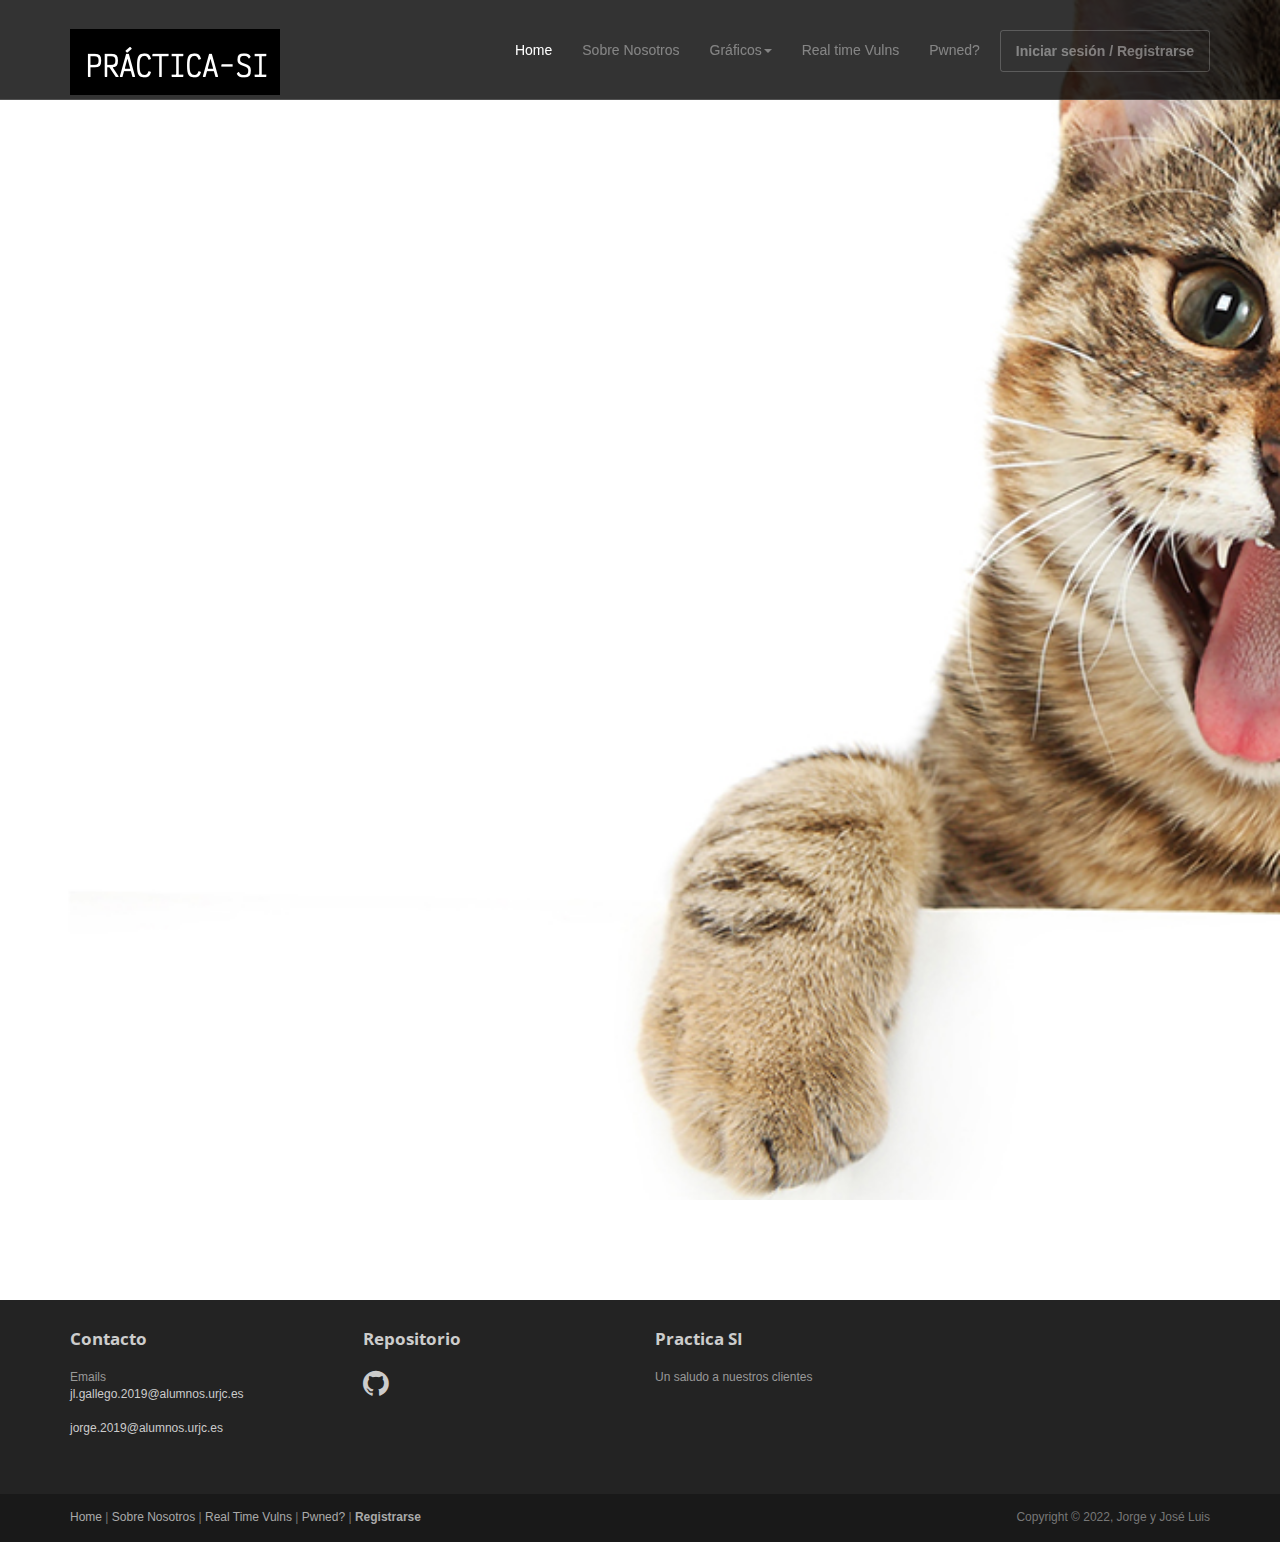
<file: src/Parte 2/templates/index.html>
<!DOCTYPE html>
<html lang="es">
<head>
	<meta charset="utf-8">
	<meta name="viewport"    content="width=device-width, initial-scale=1.0">
	<meta name="description" content="">
	<meta name="author"      content="Sergey Pozhilov (GetTemplate.com)">
	
	<title>Inicio</title>

	<link rel="shortcut icon" href="../static/assets/images/gt_favicon.png">
	
	<link rel="stylesheet" media="screen" href="http://fonts.googleapis.com/css?family=Open+Sans:300,400,700">
	<link rel="stylesheet" href="../static/assets/css/bootstrap.min.css">
	<link rel="stylesheet" href="../static/assets/css/font-awesome.min.css">

	<!-- Custom styles for our template -->
	<link rel="stylesheet" href="../static/assets/css/bootstrap-theme.css" media="screen" >
	<link rel="stylesheet" href="../static/assets/css/main.css">

	<!-- HTML5 shim and Respond.js IE8 support of HTML5 elements and media queries -->
	<!--[if lt IE 9]>
	<script src="../static/assets/js/html5shiv.js"></script>
	<script src="../static/assets/js/respond.min.js"></script>
	<![endif]-->
</head>

<body class="home">

	<!-- Fixed navbar -->
	<div class="navbar navbar-inverse navbar-fixed-top headroom" >
		<div class="container">
			<div class="navbar-header">
				<!-- Button for smallest screens -->
				<button type="button" class="navbar-toggle" data-toggle="collapse" data-target=".navbar-collapse"><span class="icon-bar"></span> <span class="icon-bar"></span> <span class="icon-bar"></span> </button>
				<a class="navbar-brand" href="index.html"><img src="../static/assets/images/logo.png" alt="D:"></a>
			</div>
			<div class="navbar-collapse collapse">
				<ul class="nav navbar-nav pull-right">
					<li class="active"><a href="#">Home</a></li>
					<li><a href="about.html">Sobre Nosotros</a></li>
					<li class="dropdown">
						<a href="#" class="dropdown-toggle" data-toggle="dropdown">Gráficos<b class="caret"></b></a>
						<ul class="dropdown-menu">
							<li><a href="plotly.html">Ranking de usuarios críticos</a></li>
							<li class="active"><a href="plotly_webs.html">Ranking de webs vulnerables</a></li>
							<li class="active"><a href="plotly_conex.html">Media de conexiones</a></li>
							<li class="active"><a href="plotly_years.html">Webs por año</a></li>
						</ul>
					</li>
					<li><a href="ajax.html">Real time Vulns</a></li>
					<li><a href="pwned.html">Pwned?</a></li>
					<li><a class="btn" href="signin.html">Iniciar sesión / Registrarse</a></li>
				</ul>
			</div><!--/.nav-collapse -->
		</div>
	</div>
	<!-- /.navbar -->
	<!-- Header -->
	<header id="headh">

	</header>
	<!-- /Header -->

	
	<!-- Social links. @TODO: replace by link/instructions in template -->
	<section id="social">
		<div class="container">
			<div class="wrapper clearfix">
				<!-- AddThis Button BEGIN -->
				<div class="addthis_toolbox addthis_default_style">
				<a class="addthis_button_facebook_like" fb:like:layout="button_count"></a>
				<a class="addthis_button_tweet"></a>
				<a class="addthis_button_linkedin_counter"></a>
				<a class="addthis_button_google_plusone" g:plusone:size="medium"></a>
				</div>
				<!-- AddThis Button END -->
			</div>
		</div>
	</section>
	<!-- /social links -->


	<footer id="footer" class="top-space">

		<div class="footer1">
			<div class="container">
				<div class="row">

					<div class="col-md-3 widget">
						<h3 class="widget-title">Contacto</h3>
						<div class="widget-body">
							<p>Emails<br>
								<a href="mailto:#">jl.gallego.2019@alumnos.urjc.es</a><br>
								<br>
								<a href="mailto:#">jorge.2019@alumnos.urjc.es</a><br>
								<br>
							</p>
						</div>
					</div>

					<div class="col-md-3 widget">
						<h3 class="widget-title">Repositorio</h3>
						<div class="widget-body">
							<p class="follow-me-icons">
								<a href="https://github.com/Skualid/Practice1-SI"><i class="fa fa-github fa-2"></i></a>
							</p>
						</div>
					</div>

					<div class="col-md-6 widget">
						<h3 class="widget-title">Practica SI</h3>
						<div class="widget-body">
							<p>Un saludo a nuestros clientes</p>
						</div>
					</div>

				</div> <!-- /row of widgets -->
			</div>
		</div>

		<div class="footer2">
			<div class="container">
				<div class="row">

					<div class="col-md-6 widget">
						<div class="widget-body">
							<p class="simplenav">
								<a href="#">Home</a> |
								<a href="about.html">Sobre Nosotros</a> |
								<a href="ajax.html">Real Time Vulns</a> |
								<a href="pwned.html">Pwned?</a> |
								<b><a href="signup.html">Registrarse</a></b>
							</p>
						</div>
					</div>

					<div class="col-md-6 widget">
						<div class="widget-body">
							<p class="text-right">
								Copyright &copy; 2022, Jorge y José Luis</a>
							</p>
						</div>
					</div>

				</div> <!-- /row of widgets -->
			</div>
		</div>
    </footer>




	<!-- JavaScript libs are placed at the end of the document so the pages load faster -->
	<script src="http://ajax.googleapis.com/ajax/libs/jquery/1.10.2/jquery.min.js"></script>
	<script src="http://netdna.bootstrapcdn.com/bootstrap/3.0.0/js/bootstrap.min.js"></script>
	<script src="../static/assets/js/headroom.min.js"></script>
	<script src="../static/assets/js/jQuery.headroom.min.js"></script>
	<script src="../static/assets/js/template.js"></script>
</body>
</html>
</file>
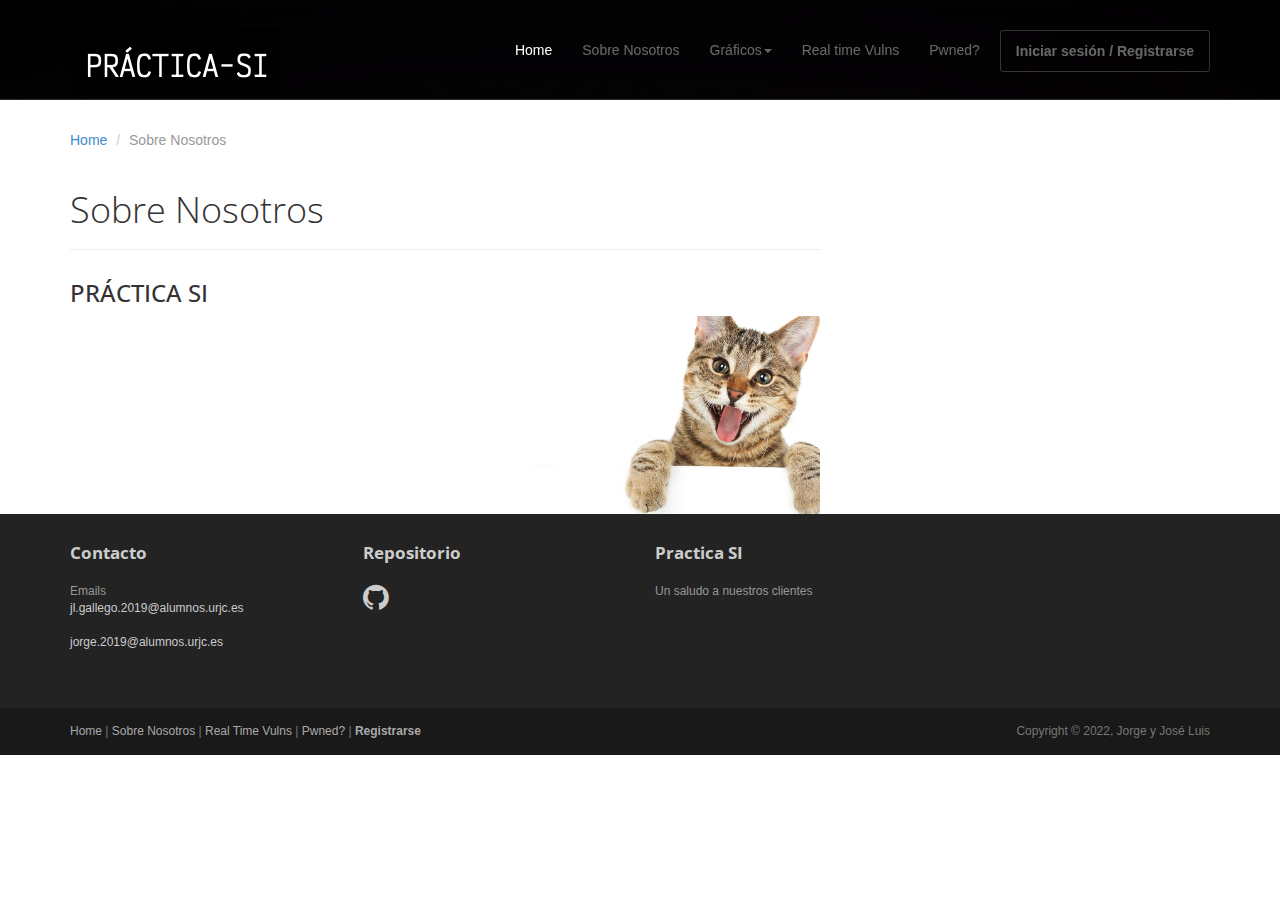
<file: src/Parte 2/templates/about.html>
<!DOCTYPE html>
<html lang="en">
<head>
	<meta charset="utf-8">
	<meta name="viewport"    content="width=device-width, initial-scale=1.0">
	<meta name="description" content="">
	<meta name="author"      content="Sergey Pozhilov (GetTemplate.com)">
	
	<title>About - Progressus Bootstrap template</title>

	<link rel="shortcut icon" href="../static/assets/images/gt_favicon.png">
	
	<link rel="stylesheet" media="screen" href="http://fonts.googleapis.com/css?family=Open+Sans:300,400,700">
	<link rel="stylesheet" href="../static/assets/css/bootstrap.min.css">
	<link rel="stylesheet" href="../static/assets/css/font-awesome.min.css">

	<!-- Custom styles for our template -->
	<link rel="stylesheet" href="../static/assets/css/bootstrap-theme.css" media="screen" >
	<link rel="stylesheet" href="../static/assets/css/main.css">

	<!-- HTML5 shim and Respond.js IE8 support of HTML5 elements and media queries -->
	<!--[if lt IE 9]>
	<script src="../static/assets/js/html5shiv.js"></script>
	<script src="../static/assets/js/respond.min.js"></script>
	<![endif]-->
</head>

<body>
	<!-- Fixed navbar -->
	<div class="navbar navbar-inverse navbar-fixed-top headroom" >
		<div class="container">
			<div class="navbar-header">
				<!-- Button for smallest screens -->
				<button type="button" class="navbar-toggle" data-toggle="collapse" data-target=".navbar-collapse"><span class="icon-bar"></span> <span class="icon-bar"></span> <span class="icon-bar"></span> </button>
				<a class="navbar-brand" href="index.html"><img src="../static/assets/images/logo.png" alt="Progressus HTML5 template"></a>
			</div>
			<div class="navbar-collapse collapse">
				<ul class="nav navbar-nav pull-right">
					<li class="active"><a href="index.html">Home</a></li>
					<li><a href="#">Sobre Nosotros</a></li>
					<li class="dropdown">
						<a href="#" class="dropdown-toggle" data-toggle="dropdown">Gráficos<b class="caret"></b></a>
						<ul class="dropdown-menu">
							<li><a href="plotly.html">Ranking de usuarios críticos</a></li>
							<li class="active"><a href="plotly_webs.html">Ranking de webs vulnerables</a></li>
							<li class="active"><a href="plotly_conex.html">Media de conexiones</a></li>
							<li class="active"><a href="plotly_years.html">Webs por año</a></li>
						</ul>
					</li>
					<li><a href="ajax.html">Real time Vulns</a></li>
					<li><a href="pwned.html">Pwned?</a></li>
					<li><a class="btn" href="signin.html">Iniciar sesión / Registrarse</a></li>
				</ul>
			</div><!--/.nav-collapse -->
		</div>
	</div>
	<!-- /.navbar -->

	<header id="head" class="secondary"></header>

	<!-- container -->
	<div class="container">

		<ol class="breadcrumb">
			<li><a href="index.html">Home</a></li>
			<li class="active">Sobre Nosotros</li>
		</ol>

		<div class="row">
			
			<!-- Article main content -->
			<article class="col-sm-8 maincontent">
				<header class="page-header">
					<h1 class="page-title">Sobre Nosotros</h1>
				</header>
				<h3>PRÁCTICA SI</h3>
				<p><img src="../static/assets/images/gato.jpeg" alt="" class="img-rounded pull-right" width="300" > </p>
				<p></p>
			</article>
			<!-- /Article -->
		</div>
	</div>	<!-- /container -->
	

	<footer id="footer" class="top-space">

		<div class="footer1">
			<div class="container">
				<div class="row">

					<div class="col-md-3 widget">
						<h3 class="widget-title">Contacto</h3>
						<div class="widget-body">
							<p>Emails<br>
								<a href="mailto:#">jl.gallego.2019@alumnos.urjc.es</a><br>
								<br>
								<a href="mailto:#">jorge.2019@alumnos.urjc.es</a><br>
								<br>
							</p>
						</div>
					</div>

					<div class="col-md-3 widget">
						<h3 class="widget-title">Repositorio</h3>
						<div class="widget-body">
							<p class="follow-me-icons">
								<a href="https://github.com/Skualid/Practice1-SI"><i class="fa fa-github fa-2"></i></a>
							</p>
						</div>
					</div>

					<div class="col-md-6 widget">
						<h3 class="widget-title">Practica SI</h3>
						<div class="widget-body">
							<p>Un saludo a nuestros clientes</p>
						</div>
					</div>

				</div> <!-- /row of widgets -->
			</div>
		</div>

		<div class="footer2">
			<div class="container">
				<div class="row">

					<div class="col-md-6 widget">
						<div class="widget-body">
							<p class="simplenav">
								<a href="index.html">Home</a> |
								<a href="#">Sobre Nosotros</a> |
								<a href="ajax.html">Real Time Vulns</a> |
                                <a href="pwned.html">Pwned?</a> |
								<b><a href="signup.html">Registrarse</a></b>
							</p>
						</div>
					</div>

					<div class="col-md-6 widget">
						<div class="widget-body">
							<p class="text-right">
								Copyright &copy; 2022, Jorge y José Luis</a>
							</p>
						</div>
					</div>

				</div> <!-- /row of widgets -->
			</div>
		</div>
    </footer>
		




	<!-- JavaScript libs are placed at the end of the document so the pages load faster -->
	<script src="http://ajax.googleapis.com/ajax/libs/jquery/1.10.2/jquery.min.js"></script>
	<script src="http://netdna.bootstrapcdn.com/bootstrap/3.0.0/js/bootstrap.min.js"></script>
	<script src="../static/assets/js/headroom.min.js"></script>
	<script src="../static/assets/js/jQuery.headroom.min.js"></script>
	<script src="../static/assets/js/template.js"></script>
</body>
</html>
</file>
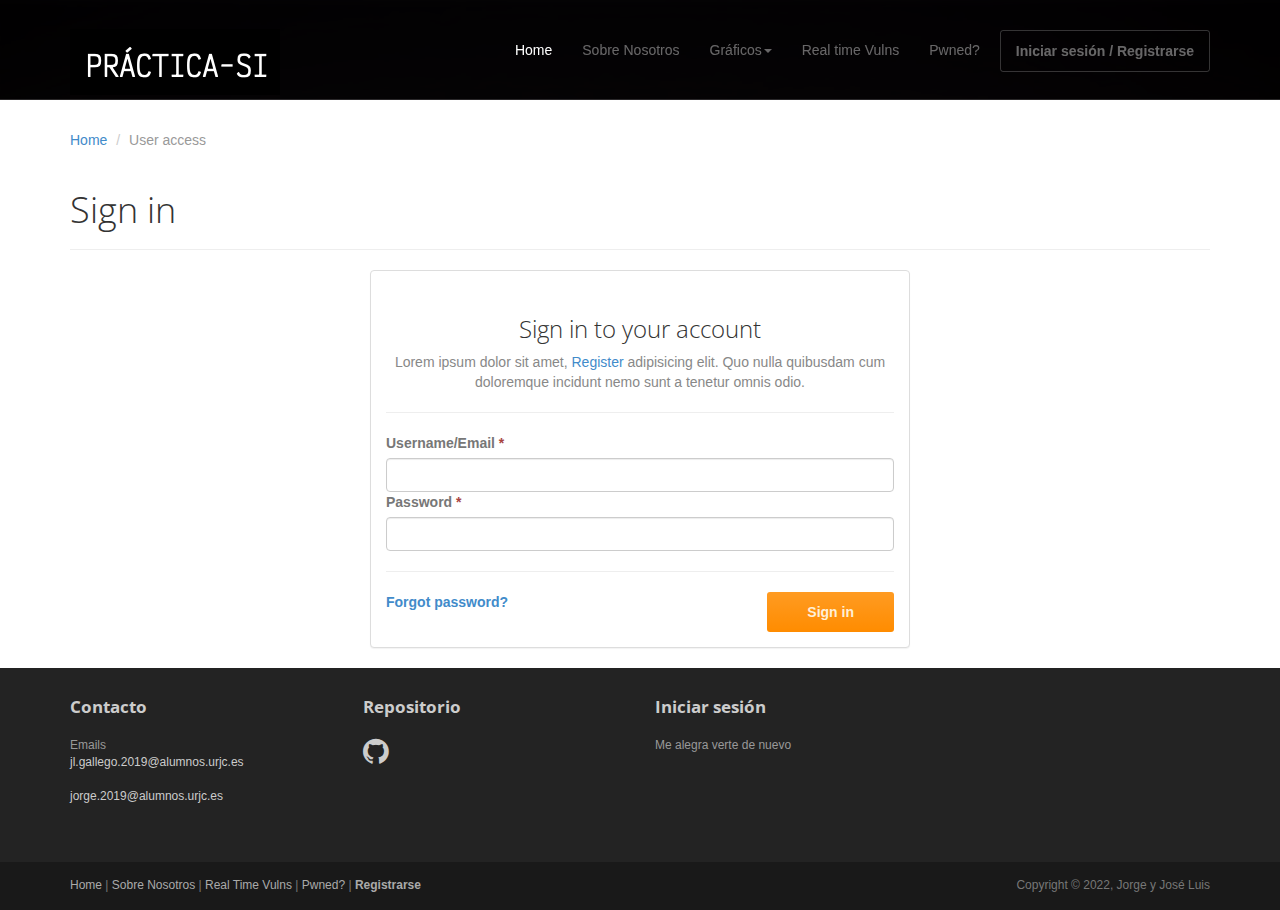
<file: src/Parte 2/templates/signin.html>
<!DOCTYPE html>
<html lang="en">
<head>
	<meta charset="utf-8">
	<meta name="viewport"    content="width=device-width, initial-scale=1.0">
	<meta name="description" content="">
	<meta name="author"      content="Sergey Pozhilov (GetTemplate.com)">
	
	<title>Sign in - Progressus Bootstrap template</title>

	<link rel="shortcut icon" href="../static/assets/images/gt_favicon.png">
	
	<link rel="stylesheet" media="screen" href="http://fonts.googleapis.com/css?family=Open+Sans:300,400,700">
	<link rel="stylesheet" href="../static/assets/css/bootstrap.min.css">
	<link rel="stylesheet" href="../static/assets/css/font-awesome.min.css">

	<!-- Custom styles for our template -->
	<link rel="stylesheet" href="../static/assets/css/bootstrap-theme.css" media="screen" >
	<link rel="stylesheet" href="../static/assets/css/main.css">

	<!-- HTML5 shim and Respond.js IE8 support of HTML5 elements and media queries -->
	<!--[if lt IE 9]>
	<script src="../static/assets/js/html5shiv.js"></script>
	<script src="../static/assets/js/respond.min.js"></script>
	<![endif]-->
</head>

<body>
	<!-- Fixed navbar -->
	<div class="navbar navbar-inverse navbar-fixed-top headroom" >
		<div class="container">
			<div class="navbar-header">
				<!-- Button for smallest screens -->
				<button type="button" class="navbar-toggle" data-toggle="collapse" data-target=".navbar-collapse"><span class="icon-bar"></span> <span class="icon-bar"></span> <span class="icon-bar"></span> </button>
				<a class="navbar-brand" href="index.html"><img src="../static/assets/images/logo.png" alt="Progressus HTML5 template"></a>
			</div>
			<div class="navbar-collapse collapse">
				<ul class="nav navbar-nav pull-right">
					<li class="active"><a href="index.html">Home</a></li>
					<li><a href="about.html">Sobre Nosotros</a></li>
					<li class="dropdown">
						<a href="#" class="dropdown-toggle" data-toggle="dropdown">Gráficos<b class="caret"></b></a>
						<ul class="dropdown-menu">
							<li><a href="plotly.html">Ranking de usuarios críticos</a></li>
							<li class="active"><a href="plotly_webs.html">Ranking de webs vulnerables</a></li>
							<li class="active"><a href="plotly_conex.html">Media de conexiones</a></li>
							<li class="active"><a href="plotly_years.html">Webs por año</a></li>
						</ul>
					</li>
					<li><a href="ajax.html">Real time Vulns</a></li>
					<li><a href="pwned.html">Pwned?</a></li>
					<li><a class="btn" href="#">Iniciar sesión / Registrarse</a></li>
				</ul>
			</div><!--/.nav-collapse -->
		</div>
	</div> 
	<!-- /.navbar -->

	<header id="head" class="secondary"></header>

	<!-- container -->
	<div class="container">

		<ol class="breadcrumb">
			<li><a href="index.html">Home</a></li>
			<li class="active">User access</li>
		</ol>

		<div class="row">
			
			<!-- Article main content -->
			<article class="col-xs-12 maincontent">
				<header class="page-header">
					<h1 class="page-title">Sign in</h1>
				</header>
				
				<div class="col-md-6 col-md-offset-3 col-sm-8 col-sm-offset-2">
					<div class="panel panel-default">
						<div class="panel-body">
							<h3 class="thin text-center">Sign in to your account</h3>
							<p class="text-center text-muted">Lorem ipsum dolor sit amet, <a href="signup.html">Register</a> adipisicing elit. Quo nulla quibusdam cum doloremque incidunt nemo sunt a tenetur omnis odio. </p>
							<hr>
							
							<form>
								<div class="top-margin">
									<label>Username/Email <span class="text-danger">*</span></label>
									<input type="text" class="form-control">
								</div>
								<div class="top-margin">
									<label>Password <span class="text-danger">*</span></label>
									<input type="password" class="form-control">
								</div>

								<hr>

								<div class="row">
									<div class="col-lg-8">
										<b><a href="">Forgot password?</a></b>
									</div>
									<div class="col-lg-4 text-right">
										<button class="btn btn-action" type="submit">Sign in</button>
									</div>
								</div>
							</form>
						</div>
					</div>

				</div>
				
			</article>
			<!-- /Article -->

		</div>
	</div>	<!-- /container -->
	

	<footer id="footer" class="top-space">

		<div class="footer1">
			<div class="container">
				<div class="row">

					<div class="col-md-3 widget">
						<h3 class="widget-title">Contacto</h3>
						<div class="widget-body">
							<p>Emails<br>
								<a href="mailto:#">jl.gallego.2019@alumnos.urjc.es</a><br>
								<br>
								<a href="mailto:#">jorge.2019@alumnos.urjc.es</a><br>
								<br>
							</p>
						</div>
					</div>

					<div class="col-md-3 widget">
						<h3 class="widget-title">Repositorio</h3>
						<div class="widget-body">
							<p class="follow-me-icons">
								<a href="https://github.com/Skualid/Practice1-SI"><i class="fa fa-github fa-2"></i></a>
							</p>
						</div>
					</div>

					<div class="col-md-6 widget">
						<h3 class="widget-title">Iniciar sesión</h3>
						<div class="widget-body">
							<p>Me alegra verte de nuevo</p>
						</div>
					</div>

				</div> <!-- /row of widgets -->
			</div>
		</div>

		<div class="footer2">
			<div class="container">
				<div class="row">

					<div class="col-md-6 widget">
						<div class="widget-body">
							<p class="simplenav">
								<a href="index.html">Home</a> |
								<a href="about.html">Sobre Nosotros</a> |
								<a href="ajax.html">Real Time Vulns</a> |
                                <a href="pwned.html">Pwned?</a> |
								<b><a href="signup.html">Registrarse</a></b>
							</p>
						</div>
					</div>

					<div class="col-md-6 widget">
						<div class="widget-body">
							<p class="text-right">
								Copyright &copy; 2022, Jorge y José Luis</a>
							</p>
						</div>
					</div>

				</div> <!-- /row of widgets -->
			</div>
		</div>

  </footer>
		




	<!-- JavaScript libs are placed at the end of the document so the pages load faster -->
	<script src="http://ajax.googleapis.com/ajax/libs/jquery/1.10.2/jquery.min.js"></script>
	<script src="http://netdna.bootstrapcdn.com/bootstrap/3.0.0/js/bootstrap.min.js"></script>
	<script src="../static/assets/js/headroom.min.js"></script>
	<script src="../static/assets/js/jQuery.headroom.min.js"></script>
	<script src="../static/assets/js/template.js"></script>
</body>
</html>
</file>
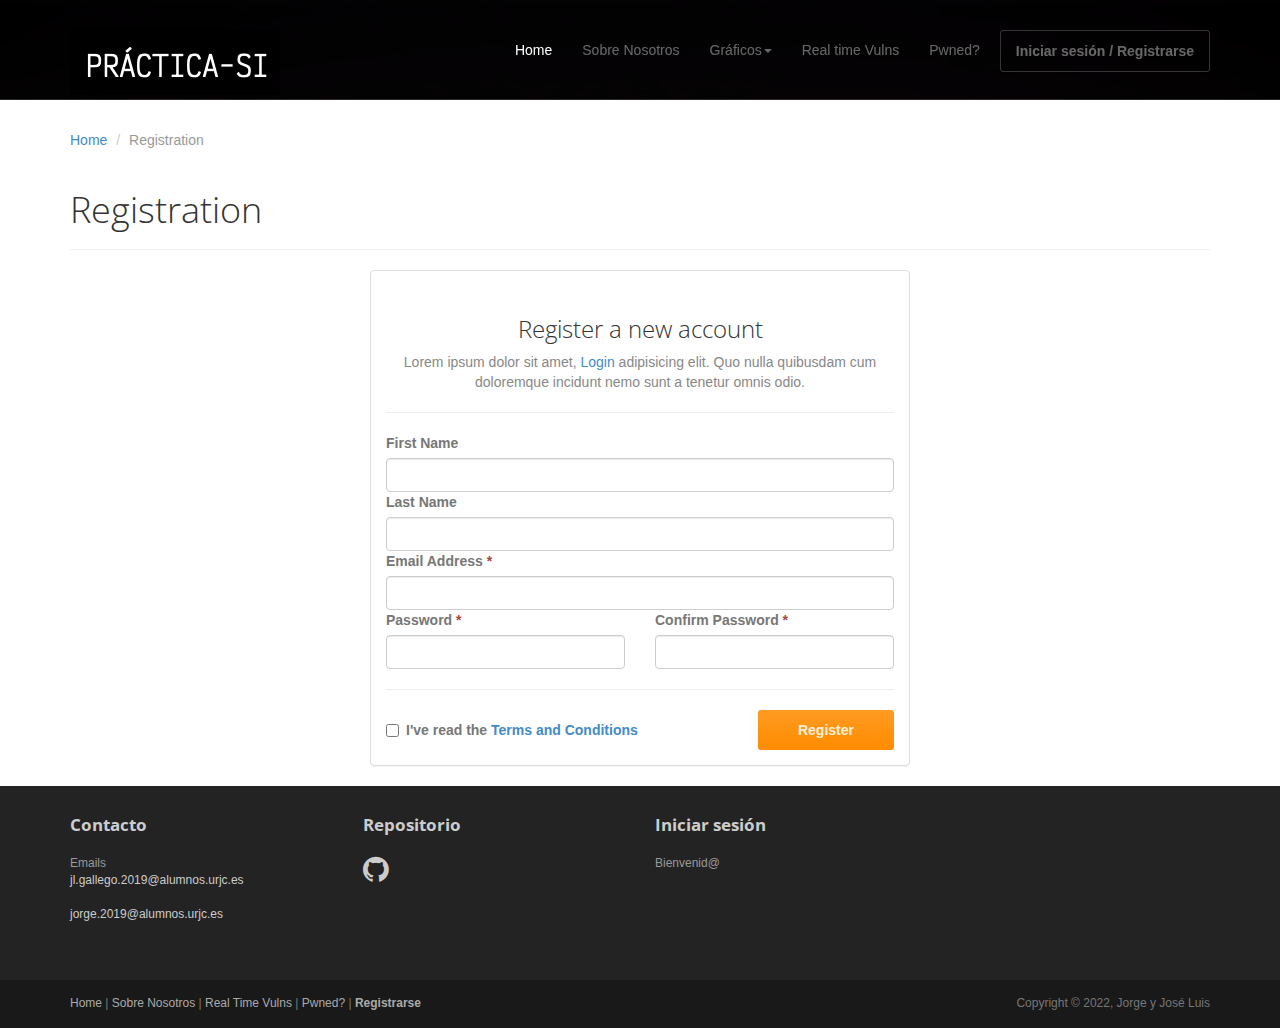
<file: src/Parte 2/templates/signup.html>
<!DOCTYPE html>
<html lang="en">
<head>
	<meta charset="utf-8">
	<meta name="viewport"    content="width=device-width, initial-scale=1.0">
	<meta name="description" content="">
	<meta name="author"      content="Sergey Pozhilov (GetTemplate.com)">
	
	<title>Sign up - Progressus Bootstrap template</title>

	<link rel="shortcut icon" href="assets/images/gt_favicon.png">
	
	<link rel="stylesheet" media="screen" href="http://fonts.googleapis.com/css?family=Open+Sans:300,400,700">
	<link rel="stylesheet" href="../static/assets/css/bootstrap.min.css">
	<link rel="stylesheet" href="../static/assets/css/font-awesome.min.css">

	<!-- Custom styles for our template -->
	<link rel="stylesheet" href="../static/assets/css/bootstrap-theme.css" media="screen" >
	<link rel="stylesheet" href="../static/assets/css/main.css">

	<!-- HTML5 shim and Respond.js IE8 support of HTML5 elements and media queries -->
	<!--[if lt IE 9]>
	<script src="../static/assets/js/html5shiv.js"></script>
	<script src="../static/assets/js/respond.min.js"></script>
	<![endif]-->
</head>

<body>
	<!-- Fixed navbar -->
	<div class="navbar navbar-inverse navbar-fixed-top headroom" >
		<div class="container">
			<div class="navbar-header">
				<!-- Button for smallest screens -->
				<button type="button" class="navbar-toggle" data-toggle="collapse" data-target=".navbar-collapse"><span class="icon-bar"></span> <span class="icon-bar"></span> <span class="icon-bar"></span> </button>
				<a class="navbar-brand" href="index.html"><img src="../static/assets/images/logo.png" alt="Progressus HTML5 template"></a>
			</div>
			<div class="navbar-collapse collapse">
				<ul class="nav navbar-nav pull-right">
					<li class="active"><a href="index.html">Home</a></li>
					<li><a href="about.html">Sobre Nosotros</a></li>
					<li class="dropdown">
						<a href="#" class="dropdown-toggle" data-toggle="dropdown">Gráficos<b class="caret"></b></a>
						<ul class="dropdown-menu">
							<li><a href="plotly.html">Ranking de usuarios críticos</a></li>
							<li class="active"><a href="plotly_webs.html">Ranking de webs vulnerables</a></li>
							<li class="active"><a href="plotly_conex.html">Media de conexiones</a></li>
							<li class="active"><a href="plotly_years.html">Webs por año</a></li>
						</ul>
					</li>
					<li><a href="ajax.html">Real time Vulns</a></li>
					<li><a href="pwned.html">Pwned?</a></li>
					<li><a class="btn" href="signin.html">Iniciar sesión / Registrarse</a></li>
				</ul>
			</div><!--/.nav-collapse -->
		</div>
	</div> 
	<!-- /.navbar -->

	<header id="head" class="secondary"></header>

	<!-- container -->
	<div class="container">

		<ol class="breadcrumb">
			<li><a href="index.html">Home</a></li>
			<li class="active">Registration</li>
		</ol>

		<div class="row">
			
			<!-- Article main content -->
			<article class="col-xs-12 maincontent">
				<header class="page-header">
					<h1 class="page-title">Registration</h1>
				</header>
				
				<div class="col-md-6 col-md-offset-3 col-sm-8 col-sm-offset-2">
					<div class="panel panel-default">
						<div class="panel-body">
							<h3 class="thin text-center">Register a new account</h3>
							<p class="text-center text-muted">Lorem ipsum dolor sit amet, <a href="signin.html">Login</a> adipisicing elit. Quo nulla quibusdam cum doloremque incidunt nemo sunt a tenetur omnis odio. </p>
							<hr>

							<form>
								<div class="top-margin">
									<label>First Name</label>
									<input type="text" class="form-control">
								</div>
								<div class="top-margin">
									<label>Last Name</label>
									<input type="text" class="form-control">
								</div>
								<div class="top-margin">
									<label>Email Address <span class="text-danger">*</span></label>
									<input type="text" class="form-control">
								</div>

								<div class="row top-margin">
									<div class="col-sm-6">
										<label>Password <span class="text-danger">*</span></label>
										<input type="text" class="form-control">
									</div>
									<div class="col-sm-6">
										<label>Confirm Password <span class="text-danger">*</span></label>
										<input type="text" class="form-control">
									</div>
								</div>

								<hr>

								<div class="row">
									<div class="col-lg-8">
										<label class="checkbox">
											<input type="checkbox"> 
											I've read the <a href="page_terms.html">Terms and Conditions</a>
										</label>                        
									</div>
									<div class="col-lg-4 text-right">
										<button class="btn btn-action" type="submit">Register</button>
									</div>
								</div>
							</form>
						</div>
					</div>

				</div>
				
			</article>
			<!-- /Article -->

		</div>
	</div>	<!-- /container -->
	

	<footer id="footer" class="top-space">

		<div class="footer1">
			<div class="container">
				<div class="row">

					<div class="col-md-3 widget">
						<h3 class="widget-title">Contacto</h3>
						<div class="widget-body">
							<p>Emails<br>
								<a href="mailto:#">jl.gallego.2019@alumnos.urjc.es</a><br>
								<br>
								<a href="mailto:#">jorge.2019@alumnos.urjc.es</a><br>
								<br>
							</p>
						</div>
					</div>

					<div class="col-md-3 widget">
						<h3 class="widget-title">Repositorio</h3>
						<div class="widget-body">
							<p class="follow-me-icons">
								<a href="https://github.com/Skualid/Practice1-SI"><i class="fa fa-github fa-2"></i></a>
							</p>
						</div>
					</div>

					<div class="col-md-6 widget">
						<h3 class="widget-title">Iniciar sesión</h3>
						<div class="widget-body">
							<p>Bienvenid@</p>
						</div>
					</div>

				</div> <!-- /row of widgets -->
			</div>
		</div>

		<div class="footer2">
			<div class="container">
				<div class="row">

					<div class="col-md-6 widget">
						<div class="widget-body">
							<p class="simplenav">
								<a href="index.html">Home</a> |
								<a href="about.html">Sobre Nosotros</a> |
								<a href="ajax.html">Real Time Vulns</a> |
                                <a href="pwned.html">Pwned?</a> |
								<b><a href="#">Registrarse</a></b>
							</p>
						</div>
					</div>

					<div class="col-md-6 widget">
						<div class="widget-body">
							<p class="text-right">
								Copyright &copy; 2022, Jorge y José Luis</a>
							</p>
						</div>
					</div>

				</div> <!-- /row of widgets -->
			</div>
		</div>

  </footer>
		




	<!-- JavaScript libs are placed at the end of the document so the pages load faster -->
	<script src="http://ajax.googleapis.com/ajax/libs/jquery/1.10.2/jquery.min.js"></script>
	<script src="http://netdna.bootstrapcdn.com/bootstrap/3.0.0/js/bootstrap.min.js"></script>
	<script src="../static/assets/js/headroom.min.js"></script>
	<script src="../static/assets/js/jQuery.headroom.min.js"></script>
	<script src="../static/assets/js/template.js"></script>
</body>
</html>
</file>
<file: src/Parte 2/static/assets/css/main.css>
/* Header */
#head { background:#181015 url( ../images/bg_header.jpg) no-repeat; background-size: cover; min-height:520px; text-align: center; padding-top:240px; color:white; font-family:"Open sans", Helvetica, Arial; font-weight:300; }
#head.secondary { height:100px; min-height: 100px; padding-top:0px; }
	#head .lead { font-family:"Open sans", Helvetica, Arial; font-size:44px; margin-bottom:6px; color:white; line-height:1.15em; } 
	#head .tagline { color:rgba(255,255,255,0.75); margin-bottom:25px; }
		#head .tagline a { color:#fff; } 
	#head .btn { margin-bottom:10px;}
	#head .btn-default { text-shadow: none; background:transparent; color:rgba(255,255,255,.5); -webkit-box-shadow:inset 0px 0px 0px 3px rgba(255,255,255,.5); -moz-box-shadow:inset 0px 0px 0px 3px rgba(255,255,255,.5); box-shadow:inset 0px 0px 0px 3px rgba(255,255,255,.5); background: transparent; }
		#head .btn-default:hover,
		#head .btn-default:focus { color:rgba(255,255,255,.8); -webkit-box-shadow:inset 0px 0px 0px 3px rgba(255,255,255,.8); -moz-box-shadow:inset 0px 0px 0px 3px rgba(255,255,255,.8); box-shadow:inset 0px 0px 0px 3px rgba(255,255,255,.8); background: transparent; }
		#head .btn-default:active, 
		#head .btn-default.active { color:#fff; -webkit-box-shadow:inset 0px 0px 0px 3px #fff; -moz-box-shadow:inset 0px 0px 0px 3px #fff; box-shadow:inset 0px 0px 0px 3px #fff; background: transparent; }

@media (max-width: 767px) {
	#head { min-height:420px; padding-top:160px; }
	#head .lead { font-size: 34px; }
}

/* Header Home*/
#headh { background:#181015 url( ../images/gato.jpeg) no-repeat; background-size: cover; min-height:1200px; text-align: center; padding-top:240px; color:white; font-family:"Open sans", Helvetica, Arial; font-weight:300; }
#headh.secondary { height:100px; min-height: 100px; padding-top:0px; }


/* Autohide navbar */
.slideUp { top:-100px; }
.headroom { -webkit-transition: all 0.4s ease-out; -moz-transition: all 0.4s ease-out; -o-transition: all 0.4s ease-out; transition: all 0.4s ease-out; }


/* Highlights (in jumbotron in most cases) */
.highlight { margin-top:40px; }
	.h-caption { text-align: center; } 
	.h-caption i { display:block; font-size: 54px; color:#382526; margin-bottom:36px; }
	.h-caption h4 { color:#382526; font-size: 16px; font-weight: bold; margin-bottom:20px; }
	.h-body { }


/* Typography */
h1, h2, h3, h4, h5, h6 { font-family:"Open sans", Helvetica, Arial; }
h1, .h1, h2, .h2, h3, .h3 { margin-top:30px; } 
blockquote { font-style: italic; font-family: Georgia; color:#999; margin:30px 0 30px; }
label { color: #777; }
.thin { font-weight:300; }
.page-title { margin-top:20px; font-weight:300; }
.text-muted { color:#888; }
.breadcrumb { background:none; padding:0; margin:30px 0 0px 0; }
ul.list-spaces li{ margin-bottom:10px; }

/* Helpers */
.container-full { margin: 0 auto; width: 100%; }
.top-space { margin-top: auto; }
.top-margin { margin-top: auto; }

img { max-width:100%; }
img.pull-right { margin-left: 10px; }
img.pull-left { margin-right: 10px; }
#map { width:100%; height:280px; }
#social { margin-top:50px; margin-bottom:50px; }
	#social .wrapper { width:340px; margin:0 auto; }

/* Main content block */
.maincontent { }

/* Sidebars */
.sidebar { padding-top:36px; padding-bottom:30px; }
	.sidebar .widget { margin-bottom:20px; }
	.sidebar h1, .sidebar .h1, .sidebar h2, .sidebar .h2, .sidebar h3, .sidebar .h3 { margin-top:20px; } 

/* Footer */
.footer1 { background: #232323; padding: 30px 0 0 0; font-size: 12px; color: #999; }
	.footer1 a { color: #ccc; }
		.footer1 a:hover {color: #fff; }
	.footer1 .widget { margin-bottom:30px; }
	.footer1 .widget-title { font-size: 17px; font-weight: bold; color: #ccc; margin: 0 0 20px; }
	.footer1 .entry-meta { border-top: 1px solid #ccc; border-bottom: 1px solid #ccc; margin: 0 0 35px 0; padding: 2px 0; color: #888888; font-size: 12px; font-size: 0.75rem; }
		.footer1 .entry-meta a { color: #333333; }
		.footer1 .entry-meta .meta-in { border-top: 1px solid #ccc; border-bottom: 1px solid #ccc; padding: 10px 0; }
	.follow-me-icons { font-size:30px; }		
		.follow-me-icons i { float:left; margin:0 10px 0 0; }		

.footer2 { background: #191919; padding: 15px 0; color: #777; font-size: 12px; }
	.footer2 a { color: #aaa; }
		.footer2 a:hover { color: #fff; }
		.footer2 p { margin: 0; }

	.widget-simplenav { margin-left:-5px; }		
	.widget-simplenav a{ margin:0 5px; }






.btn-group .button {
  background-color: #4CAF50; /* Green */
  border: none;
  color: white;
  padding: 15px 32px;
  text-align: center;
  text-decoration: none;
  display: inline-block;
  font-size: 16px;
  cursor: pointer;
  float: left;
}

.btn-group .button:hover {
  background-color: #3e8e41;
}


/* From cssbuttons.io by @alexroumi */
.send {
 padding: 3px 15px;
 border: unset;
 border-radius: 5px;
 color: #212121;
 z-index: 1;
 background: #e8e8e8;
 position: relative;
 font-weight: 1000;
 font-size: 17px;
 -webkit-box-shadow: 4px 8px 19px -3px rgba(0,0,0,0.27);
 box-shadow: 4px 8px 19px -3px rgba(0,0,0,0.27);
 transition: all 250ms;
 overflow: hidden;
}

.send::before {
 content: "";
 position: absolute;
 top: 0;
 left: 0;
 height: 110%;
 width: 0;
 border-radius: 1px;
 background-color: #212121;
 z-index: -1;
 -webkit-box-shadow: 5px 9px 20px -3px rgba(0,0,0,0.27);
 box-shadow: 5px 9px 20px -3px rgba(0,0,0,0.27);
 transition: all 250ms
}

.send:hover {
 color: #e8e8e8;
}

.send:hover::before {
 width: 110%;
}

.containerpass {
    margin-right: auto;
    margin-left: auto;
    margin-bottom: 40px;
    padding-left: 15px;
    padding-right: 15px;
    padding-bottom: 5px;
}
</file>
